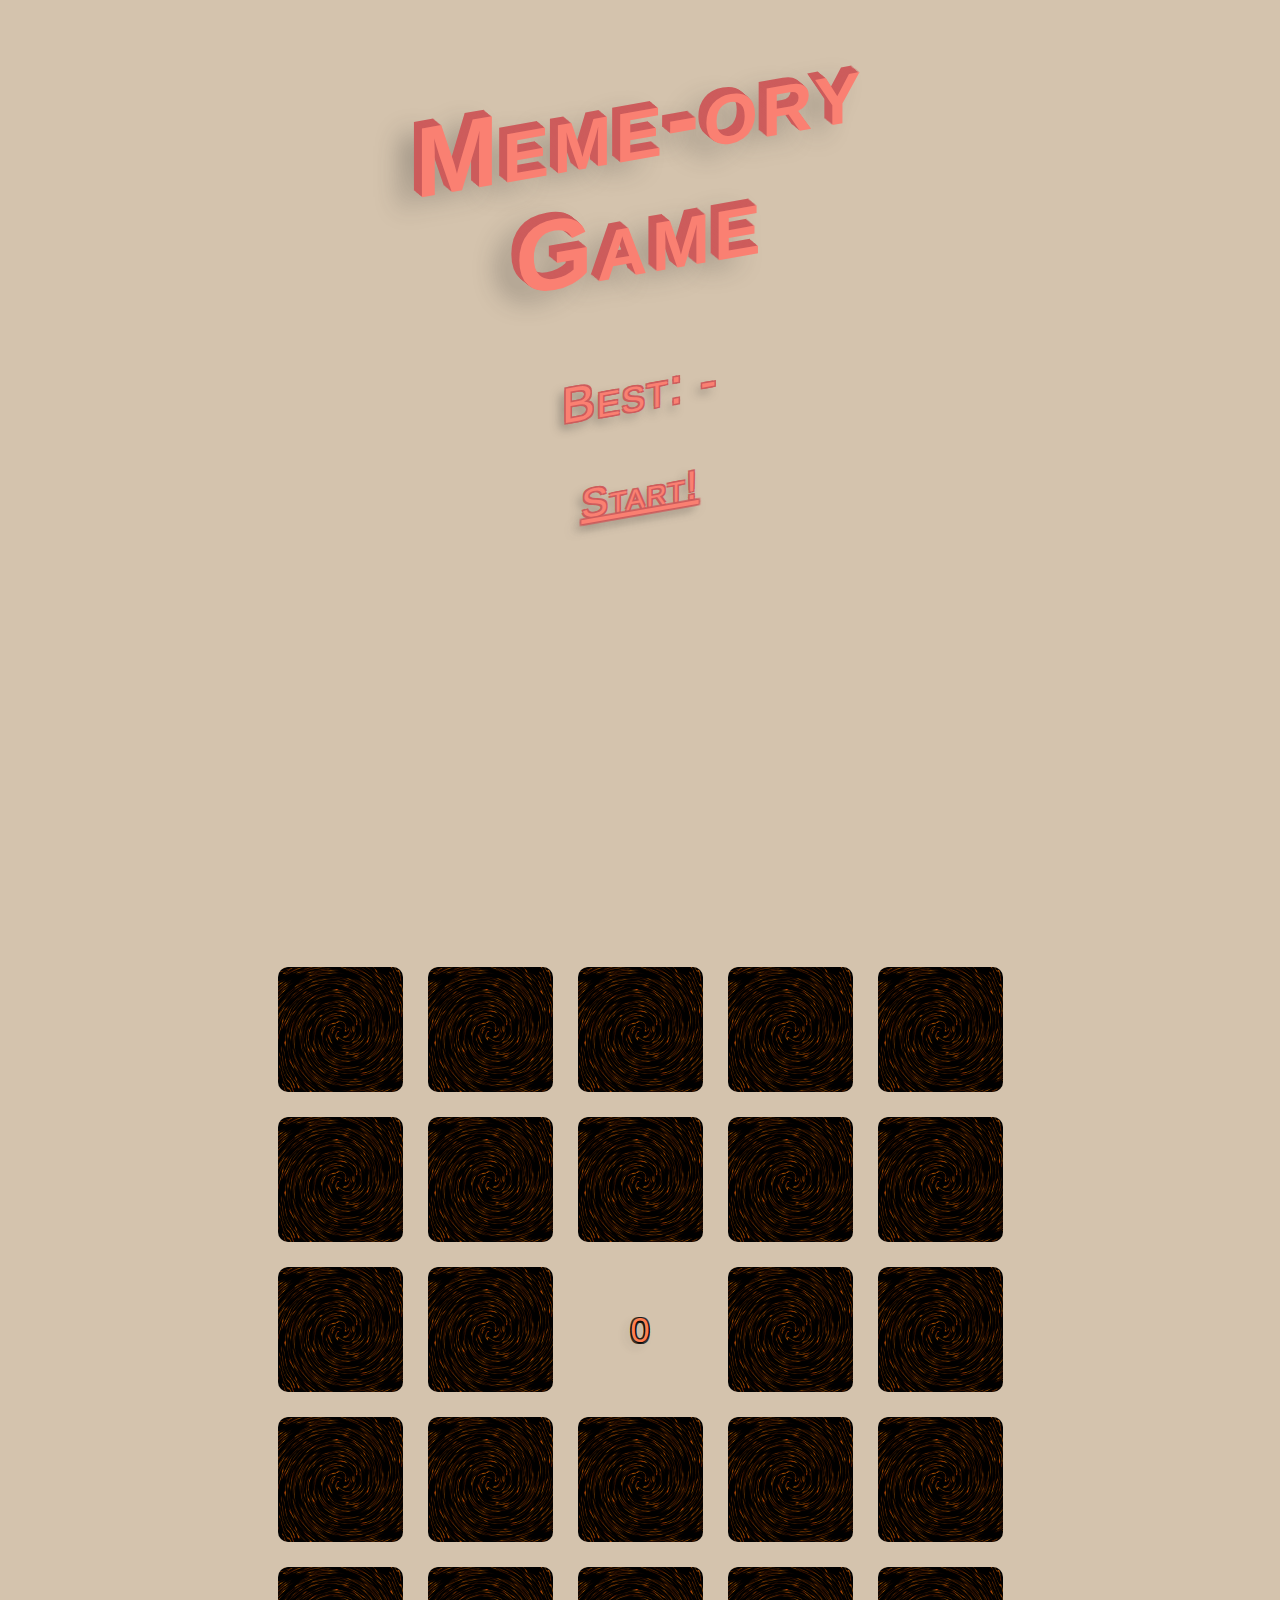
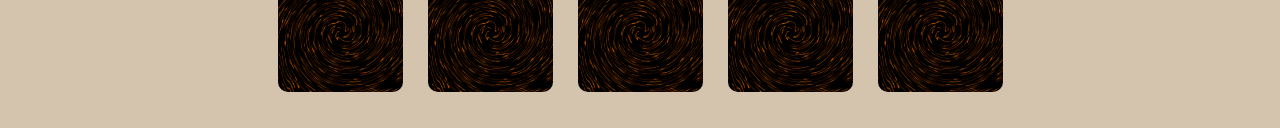
<file: public/index.html>
<!DOCTYPE html>
<html lang="en">
  <head>
    <link rel="stylesheet" href="style.css" />
    <meta charset="UTF-8" />
    <meta name="viewport" content="width=device-width, initial-scale=1.0" />
    <meta http-equiv="X-UA-Compatible" content="ie=edge" />
    <title>Meme-ory Game</title>
  </head>
  <body>
    <div class="title">
      <h1>
        Meme-ory
        <br />
        Game
      </h1>
      <p style="font-size:50px;" id="best">
        Best: -
      </p>
      <a href="#demo" class="button" id="start">Start!</a>
    </div>
    <div class="grid-container" id="flex-container"></div>
    <br />
    <br />
  </body>
  <script>
    var prev = -1;
    var counter = 0;
    var score = 0;
    var correct = 0;

    function setCookie(cname, cvalue, exdays) {
      var d = new Date();
      d.setTime(d.getTime() + exdays * 24 * 60 * 60 * 1000);
      var expires = "expires=" + d.toUTCString();
      document.cookie = cname + "=" + cvalue + ";" + expires + ";path=/";
    }

    function getCookie(cname) {
      var ca = document.cookie.split(";");
      for (var i = 0; i < ca.length; i++) {
        if (ca[i].includes(cname)) {
          return ca[i].split("=")[1].trim();
        }
      }
      return "";
    }

    var oldBest = Number(getCookie("best"));
    if (oldBest === 0) {
      document.getElementById("best").innerHTML = "Best: -";
    } else {
      document.getElementById("best").innerHTML = "Best: " + oldBest;
    }

    function flipTwice(event) {
      var element = event.target;
      if (element.classList.contains("front")) {
        element = element.parentNode;
      } else {
        return;
      }
      if (element.style.transform == "rotateY(180deg)") {
        // already flipped case
        return;
      }

      counter++;
      flip(element);
      score++;
      var output = document.getElementById("demo");
      output.innerHTML = score;

      if (counter % 2 === 0) {
        // 2nd card of a pair flipped case
        if (element.id === prev.id) {
          // pair match case
          correct += 2;
          if (correct >= 24) {
            // WIN case
            output.innerHTML = "Game Over!<br />" + score;
            if (score < oldBest || oldBest === 0) {
              setCookie("best", score, 360 * 7);
              document.getElementById("best").innerHTML = "Best: " + score;
            }
          }
          prev = -1;
          return;
        } else {
          // pair not match case
          document
            .getElementById("flex-container")
            .removeEventListener("click", flipTwice);
          setTimeout(function() {
            flip(element);
            flip(prev);
            prev = -1;
            document
              .getElementById("flex-container")
              .addEventListener("click", flipTwice);
            return;
          }, 1000);
        }
      } else {
        // 1st card of a pair flipped case
        prev = element;
        return;
      }
    }
    function flip(element) {
      if (element.className === "card") {
        if (element.style.transform == "rotateY(180deg)") {
          element.style.transform = "rotateY(0deg)";
        } else {
          element.style.transform = "rotateY(180deg)";
        }
      }
    }

    var deck = [];
    // Create array (deck) of card elements by looping through gifs.
    for (var g = 0; g < 12; g++) {
      // Card element structure should look like this basically
      // <div class="container">
      //   <div class="card" onclick="flipTwice(event)" id="1">
      //     <div class="front" />
      //     <div class="back" />
      var container = document.createElement("div");
      container.classList.add("container");
      var card = document.createElement("div");
      card.classList.add("card");
      card.id = g;
      var front = document.createElement("div");
      front.classList.add("front");
      var back = document.createElement("div");
      back.classList.add("back");
      // create image instead of changing background
      // var img = new Image();
      // add src attribute
      // img.src = "gifs/giphy" + g + ".gif";

      back.style.background = "url('gifs/giphy" + g + ".gif') no-repeat center";
      back.style.backgroundSize = "cover";
      // when image is loaded, add it to my div
      // img.setAttribute("height", "125px");
      // img.setAttribute("width", "125px");
      // back.appendChild(img);
      card.appendChild(front);
      card.appendChild(back);
      container.appendChild(card);
      var container2 = container.cloneNode(true);
      deck.push(container);
      deck.push(container2);
    }

    /**
     * Randomly shuffle an array
     * https://stackoverflow.com/a/2450976/1293256
     * @param  {Array} array The array to shuffle
     * @return {String}      The first item in the shuffled array
     */
    var shuffle = function(array) {
      var currentIndex = array.length;
      var temporaryValue, randomIndex;
      // While there remain elements to shuffle...
      while (0 !== currentIndex) {
        // Pick a remaining element...
        randomIndex = Math.floor(Math.random() * currentIndex);
        currentIndex -= 1;
        // And swap it with the current element.
        temporaryValue = array[currentIndex];
        array[currentIndex] = array[randomIndex];
        array[randomIndex] = temporaryValue;
      }
      return array;
    };

    shuffle(deck);

    var appendCounter = 0;
    // Loop through array (deck) of cards elements created and add to document.
    for (var card of deck) {
      if (appendCounter === 12) {
        var scoreCounter = document.createElement("span");
        scoreCounter.id = "demo";
        scoreCounter.innerHTML = score;
        // scoreCounter.innerHTML = "Game Over!<br />" + 5;
        document.getElementById("flex-container").appendChild(scoreCounter);
      }
      document.getElementById("flex-container").appendChild(card);
      appendCounter++;
    }

    // Start/reset game.
    function startGame(event) {
      prev = -1;
      counter = 0;
      score = 0;
      correct = 0;
      var containerNode = document.getElementById("flex-container");
      // for (var i = 0; i < 12; i++) {
      //   document.getElementById(i).style.transform = "rotateY(0deg)";
      // }
      while (containerNode.hasChildNodes()) {
        containerNode.removeChild(containerNode.lastChild);
      }
      shuffle(deck);
      var appendCounter = 0;
      for (var card of deck) {
        if (appendCounter === 12) {
          var scoreCounter = document.createElement("span");
          scoreCounter.id = "demo";
          scoreCounter.innerHTML = score;
          document.getElementById("flex-container").appendChild(scoreCounter);
        }
        card.firstChild.style.transform = "rotateY(0deg)";
        document.getElementById("flex-container").appendChild(card);
        appendCounter++;
      }
      // for (var i = 0; i < 12; i++) {
      //   document.getElementById(i).style.transform = "rotateY(0deg)";
      // }
    }

    // Add listeners once DOM loaded.
    function addListeners() {
      document
        .getElementById("flex-container")
        .addEventListener("click", flipTwice);
      document.getElementById("start").addEventListener("click", startGame);
      return;
    }
    document.addEventListener("DOMContentLoaded", addListeners);
  </script>
</html>
</file>
<file: public/style.css>
html,
body {
  height: 100%;
  margin: 0;
}

html {
  scroll-behavior: smooth;
}

span {
  color: coral;
  font-family: "Impact", sans-serif;
  user-select: none; /* Standard */
  vertical-align: middle;
  text-align: center;
  display: flex;
  justify-content: center;
  align-content: center;
  flex-direction: column;
  font-size: 35px;
  text-shadow: -1.5px -1.5px 0 rgba(0, 0, 0, 0.75),
    1.5px -1.5px 0 rgba(0, 0, 0, 0.75), -1.5px 1.5px 0 rgba(0, 0, 0, 0.75),
    1.5px 1.5px 0 rgba(0, 0, 0, 0.75), -5px 5px 10px rgba(50, 50, 50, 0.15);
}

.grid-container {
  margin: auto;
  /* width: 50%; */
  text-align: center;
  display: flex;
  justify-content: center;
  align-content: center;
  flex-direction: column;
  display: grid;
  grid-gap: 25px;
  grid-template-columns: repeat(5, 125px);
  grid-template-rows: repeat(5, 125px);
}

.flex-container {
  display: flex;
  flex-wrap: wrap;
}

body {
  background-color: rgb(212, 195, 173);
}

h1 {
  text-align: center;
  font-family: "Impact", sans-serif;
  font-size: 100px;
  font-variant: small-caps;
  letter-spacing: 4px;
  /* word-spacing: -8px; */
  color: salmon;
  text-shadow: -1px -1px 0 indianred, -2px -2px 0 indianred,
    -3px -3px 0 indianred, -4px -4px 0 indianred, -5px -5px 0 indianred,
    -6px -6px 0 indianred, -7px -7px 0 indianred, -8px -8px 0 indianred,
    -20px 5px 25px rgba(50, 50, 50, 0.4);
}

.title {
  font-family: "Impact", sans-serif;
  font-variant: small-caps;
  color: salmon;
  height: 100%;
  min-height: 100%;
  transform: skewY(-10deg);
  letter-spacing: 1.5px;
  /* word-spacing: -8px; */
  text-shadow: -1.5px -1.5px 0 indianred, 1.5px -1.5px 0 indianred,
    -1.5px 1.5px 0 indianred, 1.5px 1.5px 0 indianred,
    -5px 5px 10px rgba(50, 50, 50, 0.5);
  user-select: none; /* Standard */
}

div {
  width: 100%;
  vertical-align: middle;
  text-align: center;
}

.container {
  width: 125px;
  height: 125px;
  perspective: 1000px;
  -moz-user-select: none;
  -webkit-user-select: none;
  user-select: none;
}

.card {
  height: 100%;
  transition: all 0.5s;
  transform-style: preserve-3d;
  transform-origin: center;
}

.front,
.back {
  height: 100%;
  position: absolute;
  display: flex;
  flex-direction: column;
  justify-content: center;
  align-items: center;
  backface-visibility: hidden;
  transition: all 0.5s;
  transform-style: preserve-3d;
  border-radius: 10px;
}

.front {
  background: url("gifs/card2.png");
  background-position: center;
  background-repeat: no-repeat;
  background-size: cover;
  cursor: pointer;
}

.front:hover {
  transform: rotateY(20deg);
  box-shadow: 0 12.5px 12.5px rgba(50, 50, 50, 0.2);
}

.back {
  transform: rotateY(180deg);
}

.back img {
  border: 3px solid goldenrod;
  border-radius: 10px;
  height: 125px;
  width: 125px;
  object-fit: cover;
}

.back:hover {
  /* No effect for now */
}

.button {
  font-size: 40px;
  color: salmon;
  transition: all 0.5s;
  text-decoration: underline;
}

.button:hover {
  color: rgb(255, 155, 144);
}

.button:active {
  color: pink;
}
</file>
